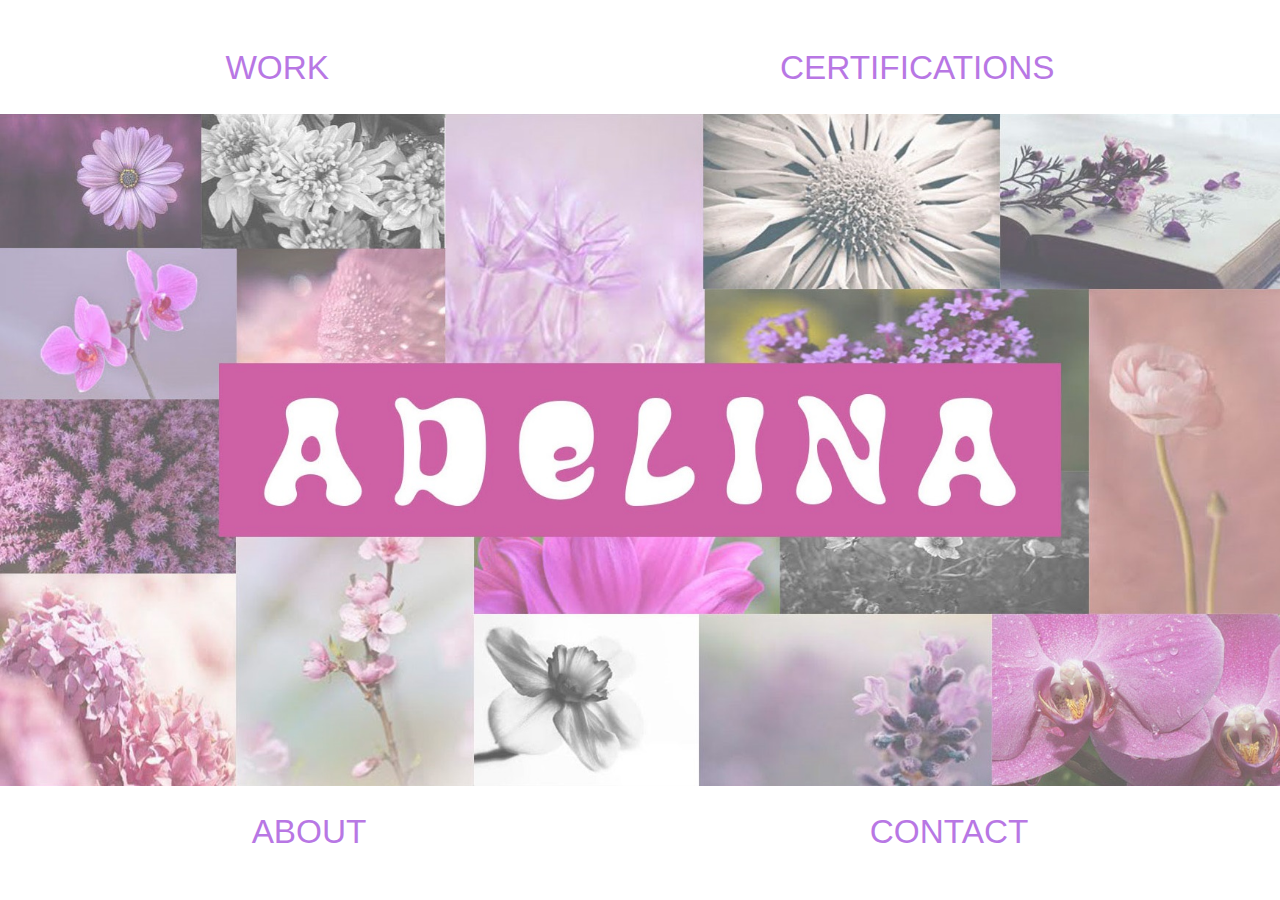
<file: index.html>
<!DOCTYPE html>

<html>

    <head>

        <meta charset="UTF-8">

        <meta name="viewport" content="width=device-width, initial-scale=1.0">

        <title> HOME </title>

        <link rel="stylesheet" type="text/css" href="styles/indexstyles.css">

    </head>

    <body>

        <div class="sitewrap">

            <div class="header">

                <a href="work.html" alt="Work Link"> WORK </a>

                <a href="certifications.html" alt="Certifications Link"> CERTIFICATIONS </a>

            </div>

            <div class="main"> 

                <img src="images/Website-Background.jpg" alt="Image Background">

            </div>

            <div class="footer">

                <a href="about.html" alt="About Link"> ABOUT </a>

                <a href="contact.html" alt="Contact Link"> CONTACT </a>

            </div>

        </div>

    </body>
    
</html>
</file>
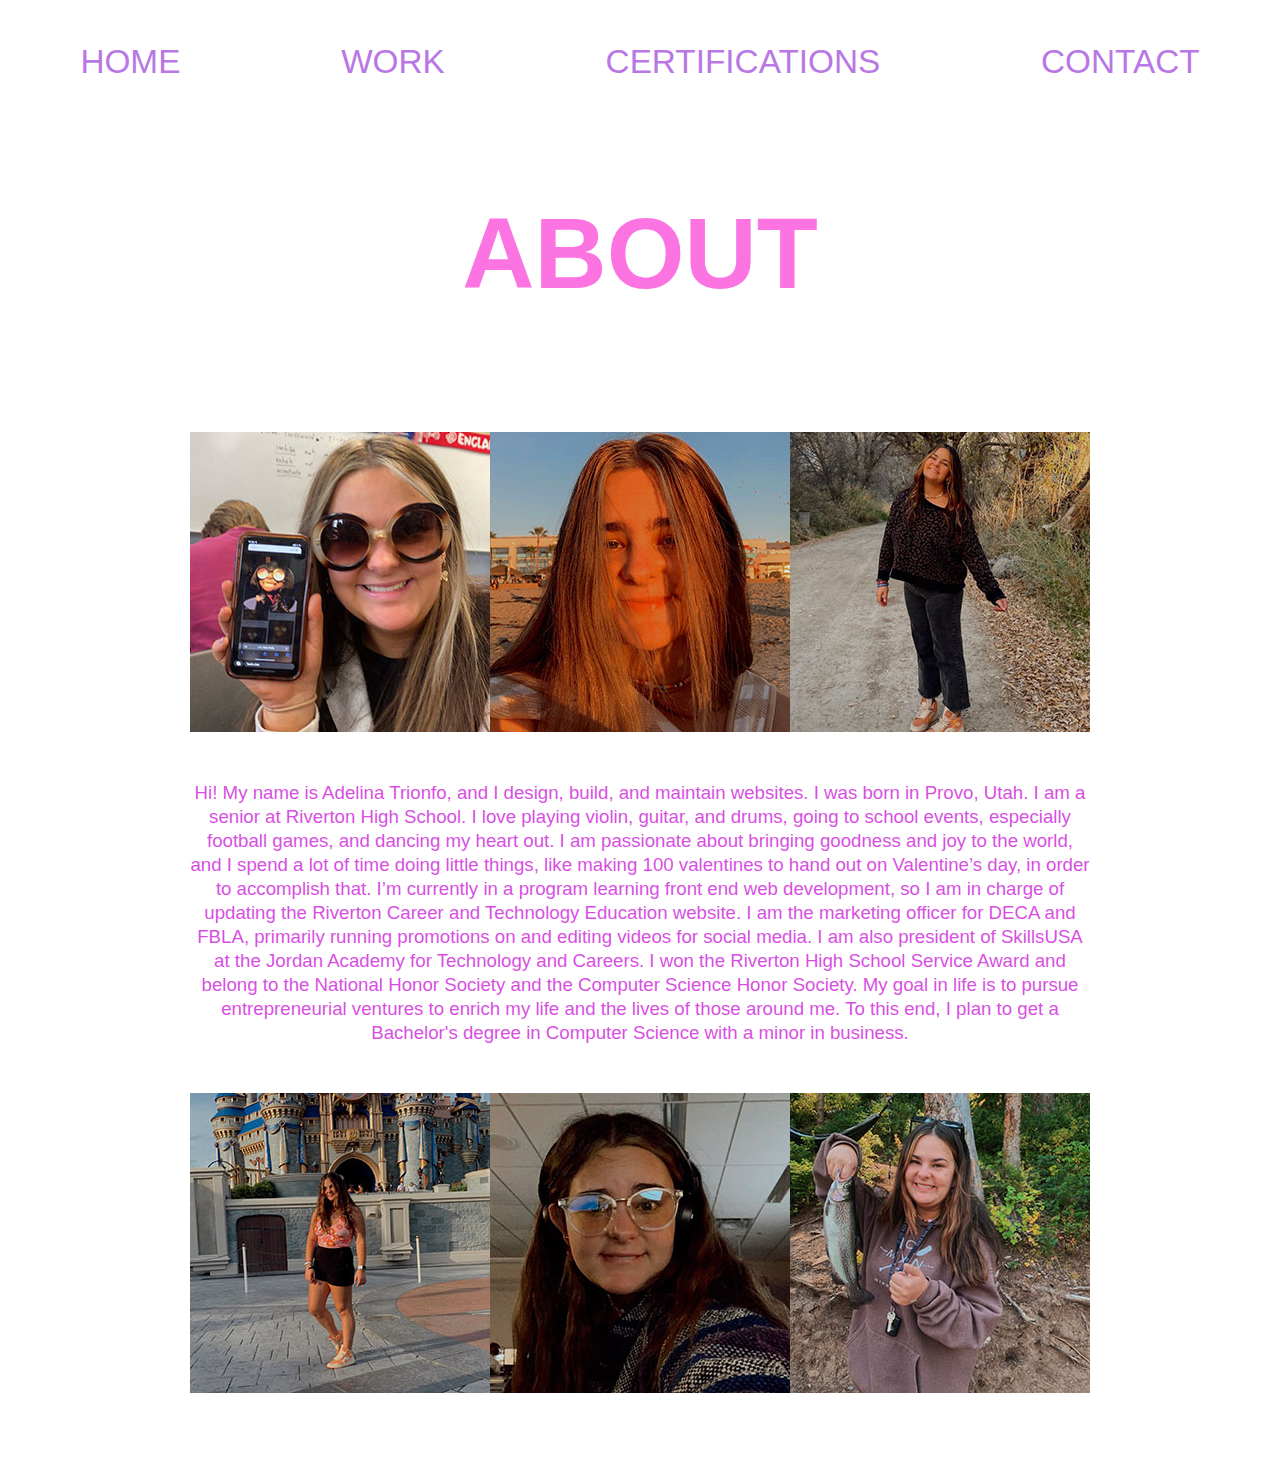
<file: about.html>
<!DOCTYPE html>

<html>

    <head>

        <meta charset="UTF-8">

        <meta name="viewport" content="width=device-width, initial-scale=1.0">

        <title> ABOUT </title>

        <link rel="stylesheet" type="text/css" href="styles/aboutstyles.css">

    </head>

    <body>

        <div class="navbar">

            <a href="index.html" alt="Home Link"> HOME </a>

            <a href="work.html" alt="Work Link"> WORK </a>

            <a href="certifications.html" alt="Certifications Link"> CERTIFICATIONS </a>

            <a href="contact.html" alt="Contact Link"> CONTACT </a>

        </div>

        <div class=header>

            <h1> ABOUT </h1>

        </div>

        <div class=picturesone>

            <img src="images/ednalina.JPG" alt="Picture of Me">

            <img src="images/linainsandiego.jpg" alt="Picture of Me">

            <img src="images/linainfall.jpg" alt="Picture of Me">

        </div>

        <div class="bio">

            <p> Hi! My name is Adelina Trionfo, and I design, build, and maintain websites. I was born in Provo, Utah. I am a senior at Riverton High School. I love playing violin, guitar, and drums, going to school events, especially football games, and dancing my heart out. I am passionate about bringing goodness and joy to the world, and I spend a lot of time doing little things, like making 100 valentines to hand out on Valentine’s day, in order to accomplish that. I’m currently in a program learning front end web development, so I am in charge of updating the Riverton Career and Technology Education website. I am the marketing officer for DECA and FBLA, primarily running promotions on and editing videos for social media. I am also president of SkillsUSA at the Jordan Academy for Technology and Careers. I won the Riverton High School Service Award and belong to the National Honor Society and the Computer Science Honor Society. My goal in life is to pursue entrepreneurial ventures to enrich my life and the lives of those around me. To this end, I plan to get a Bachelor's degree in Computer Science with a minor in business. 
            </p>

        </div>

        <div class="picturestwo">

            <img src="images/linaatdisney.jpg" alt="Picture of Me">

            <img src="images/linainclass.jpg" alt="Picture of Me">

            <img src="images/linawithfish.jpg" alt="Picture of Me">

        </div>

    </body>

</html>
</file>
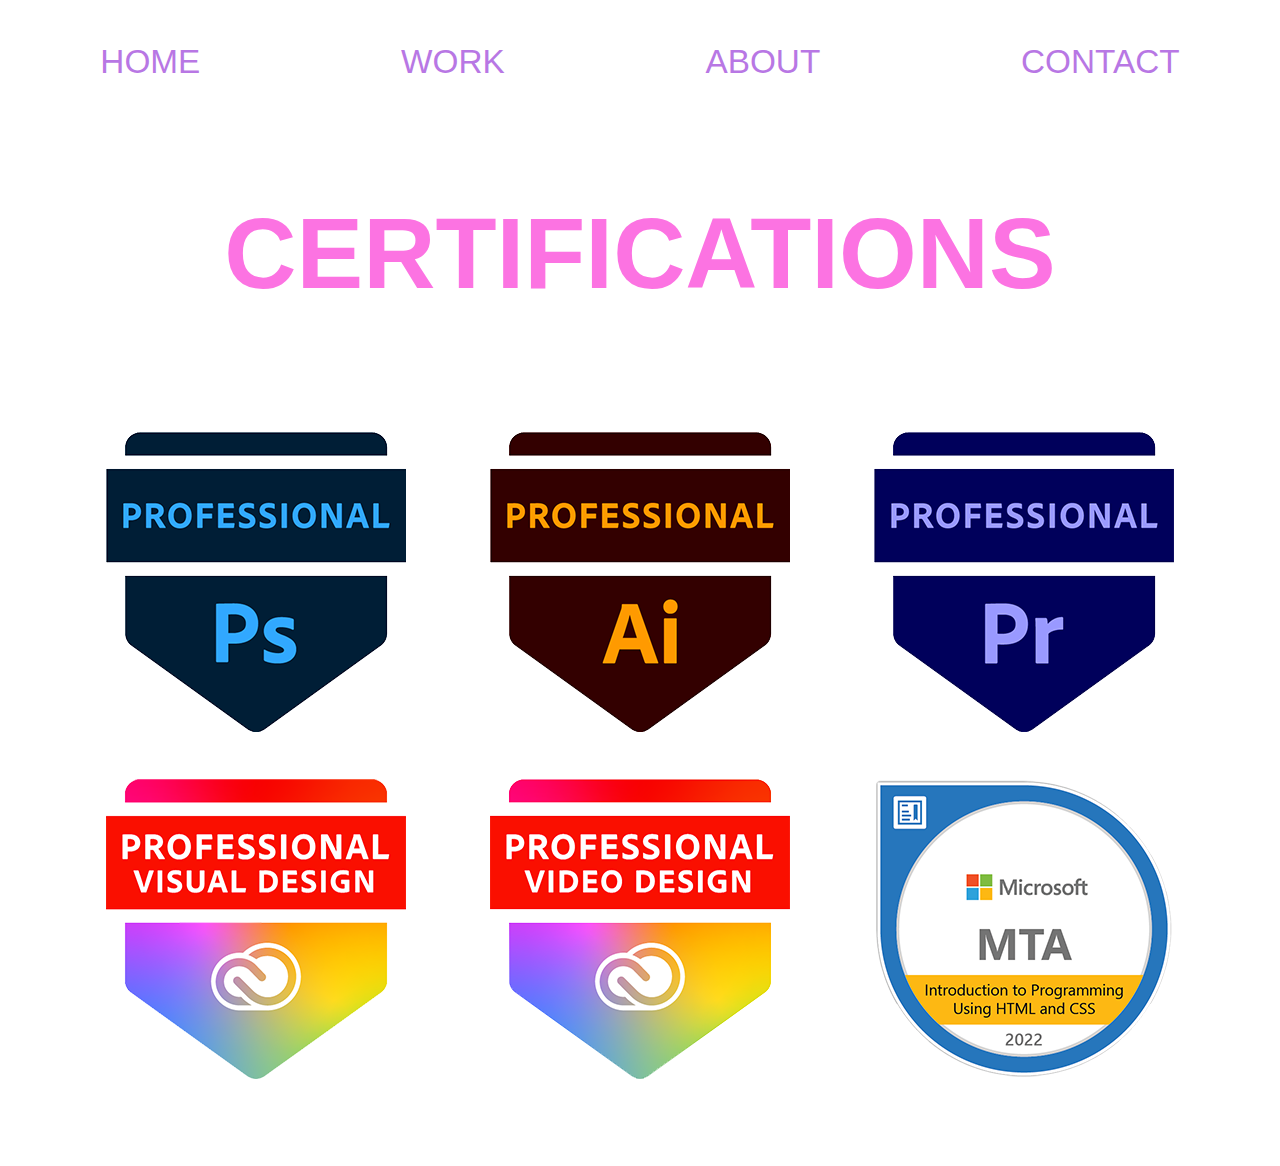
<file: certifications.html>
<!DOCTYPE html>

<html>

    <head>

        <meta charset="UTF-8">

        <meta name="viewport" content="width=device-width, initial-scale=1.0">

        <title> CERTIFICATIONS </title>

        <link rel="stylesheet" type="text/css" href="styles/certificationsstyles.css">

    </head>

    <body>

        <div class="navbar">

            <a href="index.html" alt="Home Link"> HOME </a>

            <a href="work.html" alt="Work Link"> WORK </a>

            <a href="about.html" alt="About Link"> ABOUT </a>

            <a href="contact.html" alt="Contact Link"> CONTACT </a>

        </div>

        <div class=header>

            <h1> CERTIFICATIONS </h1>

        </div>

        <div class="certifications">

            <div class="photoshop">

                <img src="images/photoshop.png" alt="Photoshop Certification">

            </div>

            <div class="illustrator">

                <img src="images/illustrator.png" alt="Illustrator Certification">

            </div>

            <div class="premeirepro">

                <img src="images/premierepro.png" alt="Premeire Pro Certification">

            </div>

            <div class="visualdesign">

                <img src="images/visualdesign.png" alt="Visual Design Certification">

            </div>

            <div class="videodesign">

                <img src="images/videodesign.png" alt="VIdeo Design Certification">

            </div>

            <div class="mta">

                <img src="images/mta.png" alt="Intro to HTML & CSS Certification">
                
            </div>

        </div>

    </body>

</html>
</file>
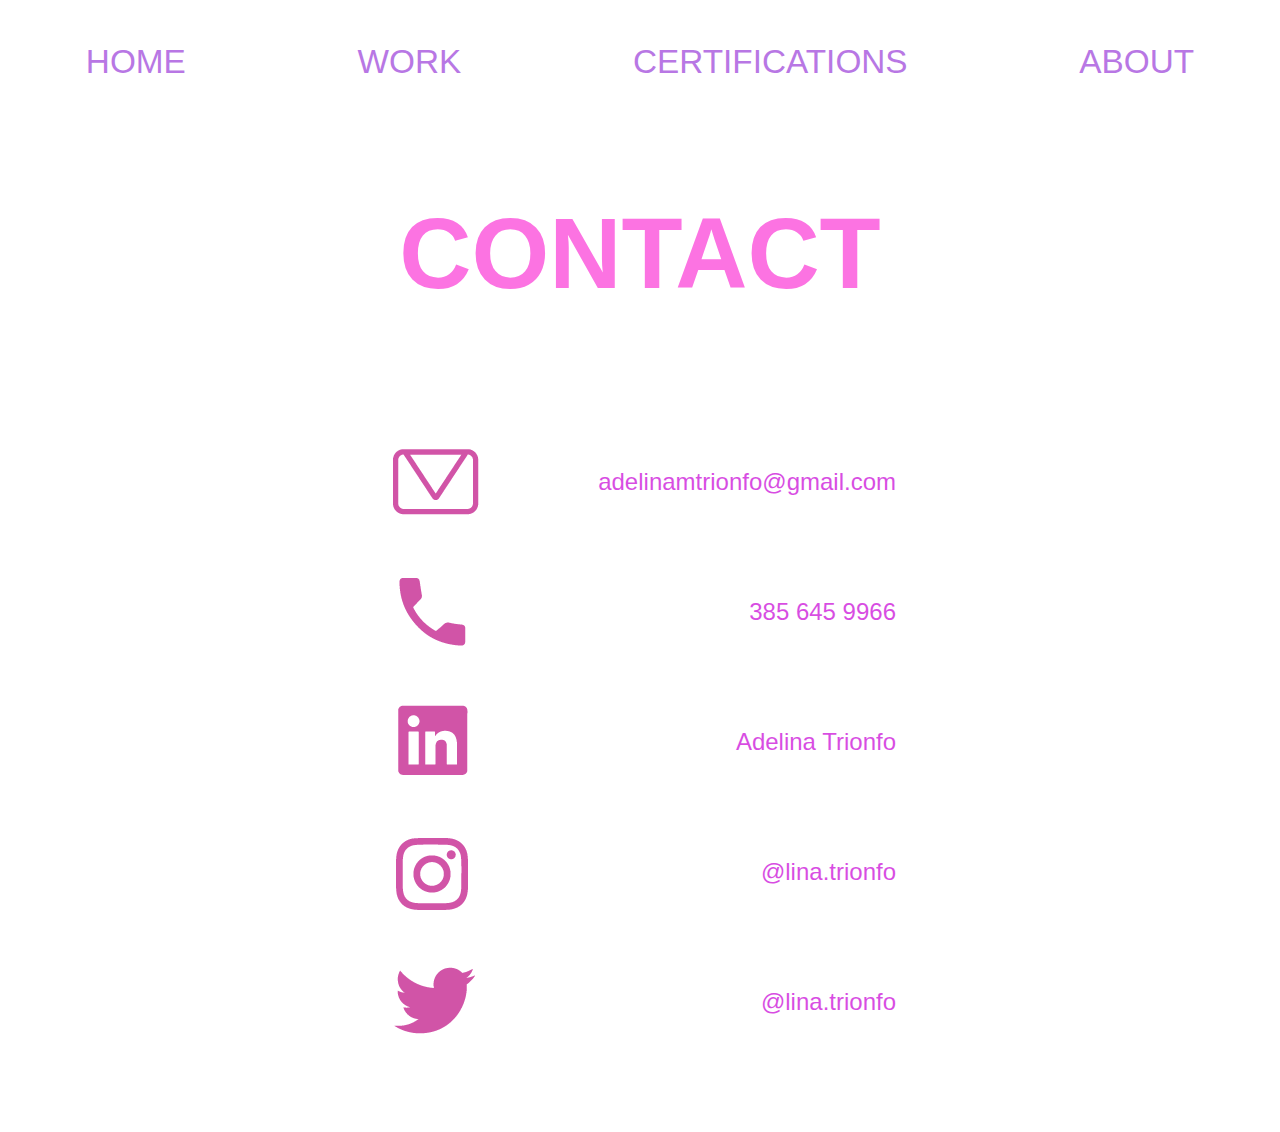
<file: contact.html>
<!DOCTYPE html>

<html>

    <head>

        <meta charset="UTF-8">

        <meta name="viewport" content="width=device-width, initial-scale=1.0">

        <title> CONTACT </title>

        <link rel="stylesheet" type="text/css" href="styles/contactstyles.css">

    </head>

    <body>

        <div class="navbar">

            <a href="index.html" alt="Home Link"> HOME </a>

            <a href="work.html" alt="Work Link"> WORK </a>

            <a href="certifications.html" alt="Certifications Link"> CERTIFICATIONS </a>

            <a href="about.html" alt="About Link"> ABOUT </a>

        </div>

        <div class=header>

            <h1> CONTACT </h1>

        </div>

        <div class="contactlinks">

            <div class="email">

                <img src="images/email.png" alt="Email Icon">

                <p> adelinamtrionfo@gmail.com </p>

            </div>

            <div class="phone">

                <img src="images/phone.png" alt="Phone Icon">

                <p> 385 645 9966 </p>

            </div>

            <div class="linkedin">

                <img src="images/linkedin.png" alt="Linkedin Icon">

                <p> Adelina Trionfo </p>

            </div>

            <div class="instagram">

                <img src="images/instagram.png" alt="Instagram Icon">

                <p> @lina.trionfo </p>

            </div>

            <div class="twitter">

                <img src="images/twitter.png" alt="Twitter Icon">

                <p> @lina.trionfo </p>

            </div>

        </div>

    </body>

</html>
</file>
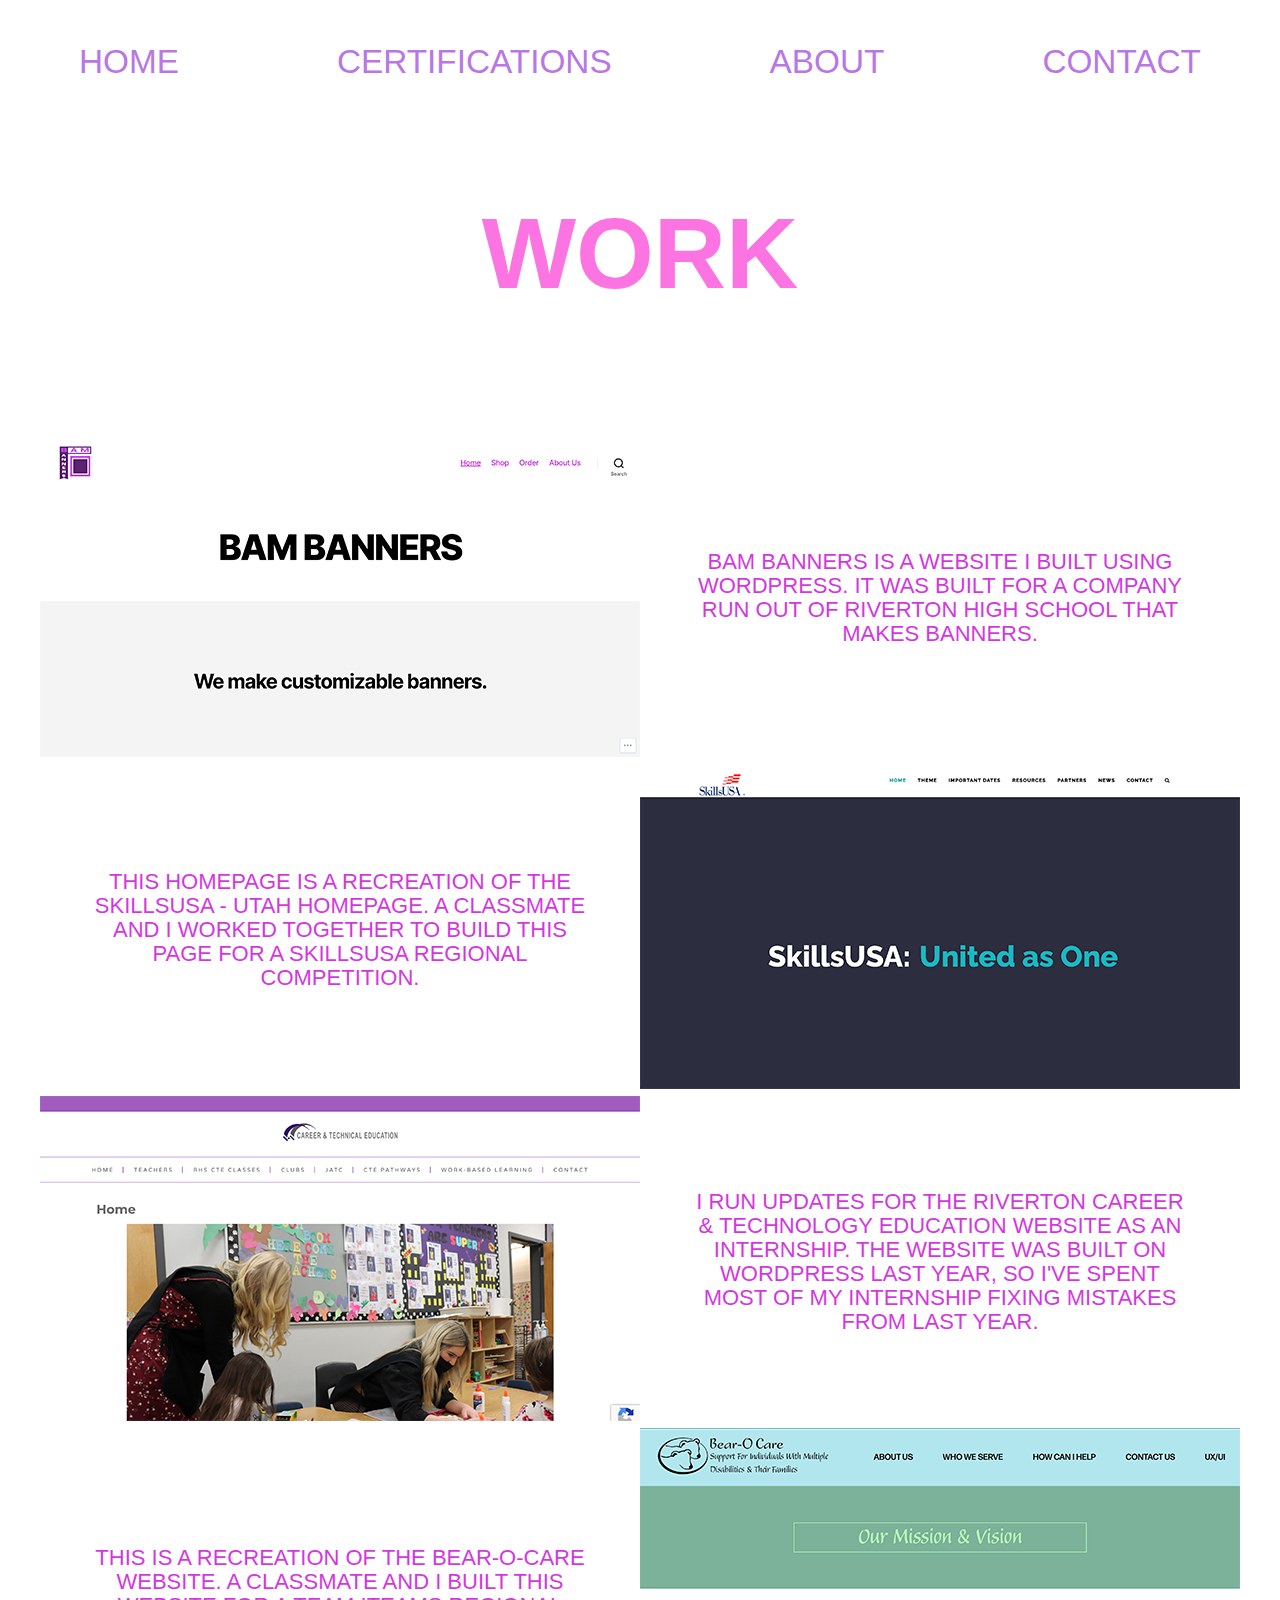
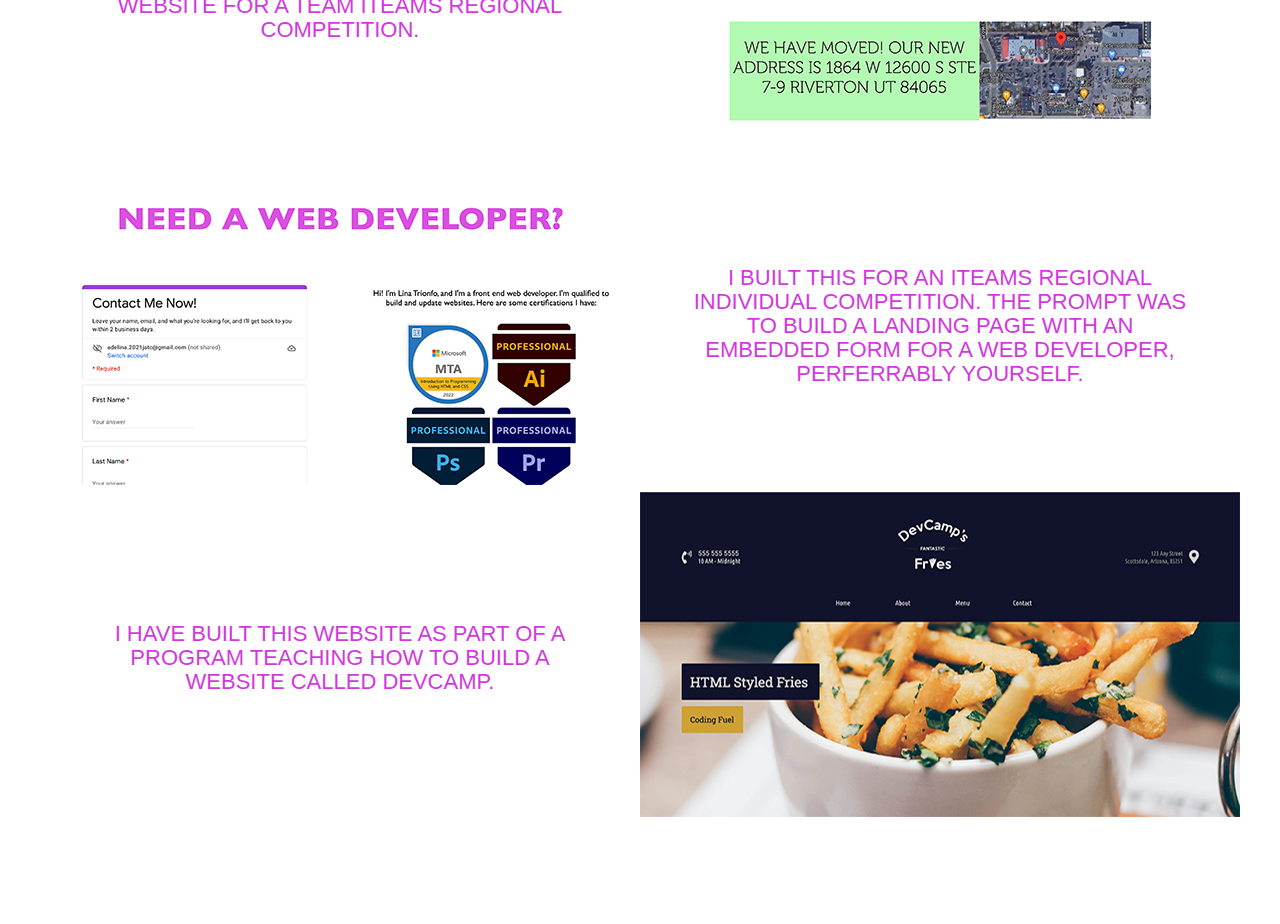
<file: work.html>
<!DOCTYPE html>

<html>

    <head>

        <meta charset="UTF-8">

        <meta name="viewport" content="width=device-width, initial-scale=1.0">

        <title> WORK </title>

        <link rel="stylesheet" type="text/css" href="styles/workstyles.css">

    </head>

    <body>

        <div class="navbar">

            <a href="index.html" alt="Home Link"> HOME </a>

            <a href="certifications.html" alt="Certifications Link"> CERTIFICATIONS </a>

            <a href="about.html" alt="About Link"> ABOUT </a>

            <a href="contact.html" alt="Contact Link"> CONTACT </a>

        </div>

        <div class=header>

            <h1> WORK </h1>

        </div>

        <div class="examplewrapper">

            <div class="examples">

                <div class="exampleone">

                    <a href="https://bambanners.wordpress.com/" target="_blank" alt="BAM Banners Link">

                        <img src="images/bambanners.png" alt="BAM Banners image">
                    
                    </a>

                    <p> BAM Banners is a website I built using wordpress. It was built for a company run out of Riverton High School that makes banners.</p>

                </div>

                <div class="exampletwo">

                    <p> This homepage is a recreation of the SkillsUSA - Utah homepage. A classmate and I worked together to build this page for a SkillsUSA regional competition.</p>

                    <a href="../../Documents/github/testSkillsUsa/html/index-business.html" target="_blank" alt="SkillsUSA Link">
                        
                        <img src="images/skillsusa.png" alt="SkillsUSA Image">

                    </a>

                </div>

                <div class="examplethree">

                    <a href="http://rivertoncte.org/" target="_blank" alt="Riverton CTE Link">
                    
                        <img src="images/rivertoncte.png" alt="Riverton CTE Image">

                    </a>

                    <p> I run updates for the Riverton Career & Technology Education website as an internship. 
                        The website was built on wordpress last year, so I've spent most of my internship fixing mistakes from last year. 
                    </p>

                </div>

                <div class="examplefour">

                    <p> This is a recreation of the Bear-O-Care website. A classmate and I built this website for a team iTeams regional competition.</p>

                    <a href="../../Documents/github/iteam-usa-adelina-trionfo-kina-wilkins/index.html" target="_blank" alt="Bear-O-Care Link">

                        <img src="images/bearocare.png" alt="Bear-O-Care Image">

                    </a>

                </div>

                <div class="examplefive">

                    <a href="https://jatcwebsouth.org/iteams-landingpage-adelina-trionfo/" target="_blank" alt="Landing Page Link">

                        <img src="images/landingpage.png" alt="Landing Page Image">

                    </a>

                    <p> I built this for an iTeams regional individual competition. The prompt was to build a landing page with an embedded form for a web developer, perferrably yourself.</p>

                </div>

                <div class="examplesix">

                    <p> I have built this website as part of a program teaching how to build a website called DevCamp. </p>

                    <a href="../../Documents/devcamp/index.html" target="_blank" alt="DevCamp Link">

                        <img src="images/devcamp.png" alt="DevCamp Image">

                    </a>

                </div>

            </div>

        </div>

    </body>

</html>
</file>
<file: styles/indexstyles.css>
body {

    margin: 0;

    padding: 0;

    font-family:'Gill Sans', 'Gill Sans MT', Calibri, 'Trebuchet MS', sans-serif;

    line-height: 1.5em;

}

.sitewrap {

    height: 100vh;

    display: grid;

    grid-template-columns: 1fr;

    grid-template-rows: 10% 80% 10%;

}

.header {

    background-color: white;
    
    display: flex;

    justify-content: space-around;

    align-items: flex-end;

    margin-bottom: 10px;

}

.header a {

    font-size: 25pt;

    color: #9c41da;

    opacity: 71%;

    text-decoration: none;

    transition: 1s;

}

.header a:hover {

    font-size: 25pt;

    color: #cb53f0;

    text-decoration: none;

    letter-spacing: 3px;

}

.main {

    background-color: white;

    display: flex;

    justify-content: center;

    align-items: center;

}

.main img {

    max-height: 100%;

    max-width: 100%;

}

.footer {

    background-color: white;

    display: flex;

    justify-content: space-around;

    align-items: flex-start;

    margin-top: 10px;

}

.footer a {

    font-size: 25pt;

    color: #9c41da;

    opacity: 71%;

    text-decoration: none;

    transition: 1s;

}

.footer a:hover {

    font-size: 25pt;

    color: #cb53f0;

    opacity: 76%;

    text-decoration: none;

    letter-spacing: 3px;

}
</file>
<file: styles/aboutstyles.css>
body {

    margin: 0;

    padding: 0;

    font-family:'Gill Sans', 'Gill Sans MT', Calibri, 'Trebuchet MS', sans-serif;

    line-height: 1.5em;

}

.navbar {

    display: flex;

    justify-content: space-around;

    align-items: center;

    margin-top: 50px;


}

.navbar a {

    font-size: 25pt;

    color: #9c41da;

    opacity: 71%;

    text-decoration: none;

    transition: 1s;

}

.navbar a:hover {

    font-size: 25pt;

    color: #cb53f0;

    opacity: 76%;

    text-decoration: none; 

    letter-spacing: 3px;

}

.header {

    font-size: 50px;

    color: #fc4cdb;

    opacity: 78%;

    display: flex;

    justify-content: center;
    
    align-items: center;

    margin: 100px;

}

.picturesone {

    display: flex;

    justify-content: center;

}

.bio {

    text-align: center;

    display: flex;

    justify-content: center;

    margin-top: 30px;

    margin-bottom: 30px;

}

.bio p {

    width: 900px;

    color: #ce1adb;

    opacity: 78%;

    font-size: 14pt;

}

.picturestwo {

    display: flex;

    justify-content: center;

    margin-bottom: 80px;

}
</file>
<file: styles/certificationsstyles.css>
body {

    margin: 0;

    padding: 0;

    font-family:'Gill Sans', 'Gill Sans MT', Calibri, 'Trebuchet MS', sans-serif;

    line-height: 1.5em;

}

.navbar {

    display: flex;

    justify-content: space-around;

    align-items: center;

    margin-top: 50px;


}

.navbar a {

    font-size: 25pt;

    color: #9c41da;

    opacity: 71%;

    text-decoration: none;

    transition: 1s;

}

.navbar a:hover {

    font-size: 25pt;

    color: #cb53f0;

    opacity: 76%;

    text-decoration: none; 

    letter-spacing: 3px;

}

.header {

    font-size: 50px;

    color: #fc4cdb;

    opacity: 78%;

    display: flex;

    justify-content: center;
    
    align-items: center;

    margin: 100px;

}

.certifications {

    display: grid;

    grid-template-columns: 1fr 1fr 1fr;

    grid-template-rows: 1fr 1fr;

    text-align: center;

    margin-right: 5%;

    margin-left: 5%;

    margin-bottom: 80px;

}

.videodesign {

    margin-top: 20px;

}

.visualdesign {

    margin-top: 20px;
    
}

.mta {

    margin-top: 20px;
    
}
</file>
<file: styles/contactstyles.css>
body {

    margin: 0;

    padding: 0;

    font-family:'Gill Sans', 'Gill Sans MT', Calibri, 'Trebuchet MS', sans-serif;

    line-height: 1.5em;

}

.navbar {

    display: flex;

    justify-content: space-around;

    align-items: center;

    margin-top: 50px;


}

.navbar a {

    font-size: 25pt;

    color: #9c41da;

    opacity: 71%;

    text-decoration: none;

    transition: 1s;

}

.navbar a:hover {

    font-size: 25pt;

    color: #cb53f0;

    opacity: 76%;

    text-decoration: none; 

    letter-spacing: 3px;

}

.header {

    font-size: 50px;

    color: #fc4cdb;

    opacity: 78%;

    display: flex;

    justify-content: center;
    
    align-items: center;

    margin: 100px;

}

.contactlinks {

    display: grid;

    grid-template-columns: 1fr;

    grid-template-rows: 1fr 1fr 1fr 1fr 1fr;

    margin-right: 30%;

    margin-left: 30%;

    color: #ce1adb;

    opacity: 78%;

    font-size: 18pt;

    margin-bottom: 50px;
    
}

.email {

    display: flex;

    justify-content: space-between;

    align-items: center;

    margin-bottom: 30px;

}

.phone {

    display: flex;

    justify-content: space-between;

    align-items: center;

    margin-bottom: 30px;

}

.linkedin {

    display: flex;

    justify-content: space-between;

    align-items: center;

    margin-bottom: 30px;

}

.instagram {

    display: flex;

    justify-content: space-between;

    align-items: center;

    margin-bottom: 30px;

}

.twitter {

    display: flex;

    justify-content: space-between;

    align-items: center;

    margin-bottom: 30px;

}
</file>
<file: styles/workstyles.css>
body {

    margin: 0;

    padding: 0;

    font-family:'Gill Sans', 'Gill Sans MT', Calibri, 'Trebuchet MS', sans-serif;

    line-height: 1.5em;

}

.navbar {

    display: flex;

    justify-content: space-around;

    align-items: center;

    margin-top: 50px;


}

.navbar a {

    font-size: 25pt;

    color: #9c41da;

    opacity: 71%;

    text-decoration: none;

    transition: 1s;

}

.navbar a:hover {

    font-size: 25pt;

    color: #cb53f0;

    opacity: 76%;

    text-decoration: none; 

    letter-spacing: 3px;

}

.header {

    font-size: 50px;

    color: #fc4cdb;

    opacity: 78%;

    display: flex;

    justify-content: center;
    
    align-items: center;

    margin: 100px;

}

.examplewrapper {

    display: flex;

    justify-content: center;
    
    align-items: center;

    margin-bottom: 100px;

}

.examples {

    display: flex;

    flex-direction: column;

    justify-content: center;

    align-items: center;

    width: 1200px;

}

.examples p {

    color: #ce1adb;

    opacity: 88%;

    font-size: 14pt;

    width: 500px;

    text-transform: uppercase;

    font-size: 22px;

    margin: 50px;

    display: flex;

    justify-content: center;
    
    align-items: center;

}

.exampleone {

    height: auto;

    display: flex;

    justify-content: center;

    text-align: center;

}

.exampleone a {

    transition: 1s;

}

.exampleone a:hover {

    border: #ce1adb;

    border-width: 5px;

    border-style: solid;

}

.exampletwo {

    height: auto;

    display: flex;

    justify-content: center;

    text-align: center;

}


.exampletwo a {

    transition: 1s;

}

.exampletwo a:hover {

    border: #ce1adb;

    border-width: 5px;

    border-style: solid;

}

.examplethree {

    height: auto;

    display: flex;

    justify-content: center;

    text-align: center;

}


.examplethree a {

    transition: 1s;

}

.examplethree a:hover {

    border: #ce1adb;

    border-width: 5px;

    border-style: solid;

}

.examplefour {

    height: auto;

    display: flex;

    justify-content: center;

    text-align: center;

}

.examplefour a {

    transition: 1s;

}

.examplefour a:hover {

    border: #ce1adb;

    border-width: 5px;

    border-style: solid;

}

.examplefive {

    height: auto;

    display: flex;

    justify-content: center;

    text-align: center;

}

.examplefive a {

    transition: 1s;

}

.examplefive a:hover {

    border: #ce1adb;

    border-width: 5px;

    border-style: solid;

}

.examplesix {

    height: auto;

    display: flex;

    justify-content: center;

    text-align: center;

}

.examplesix a {

    transition: 1s;

}

.examplesix a:hover {

    border: #ce1adb;

    border-width: 5px;

    border-style: solid;

}
</file>
